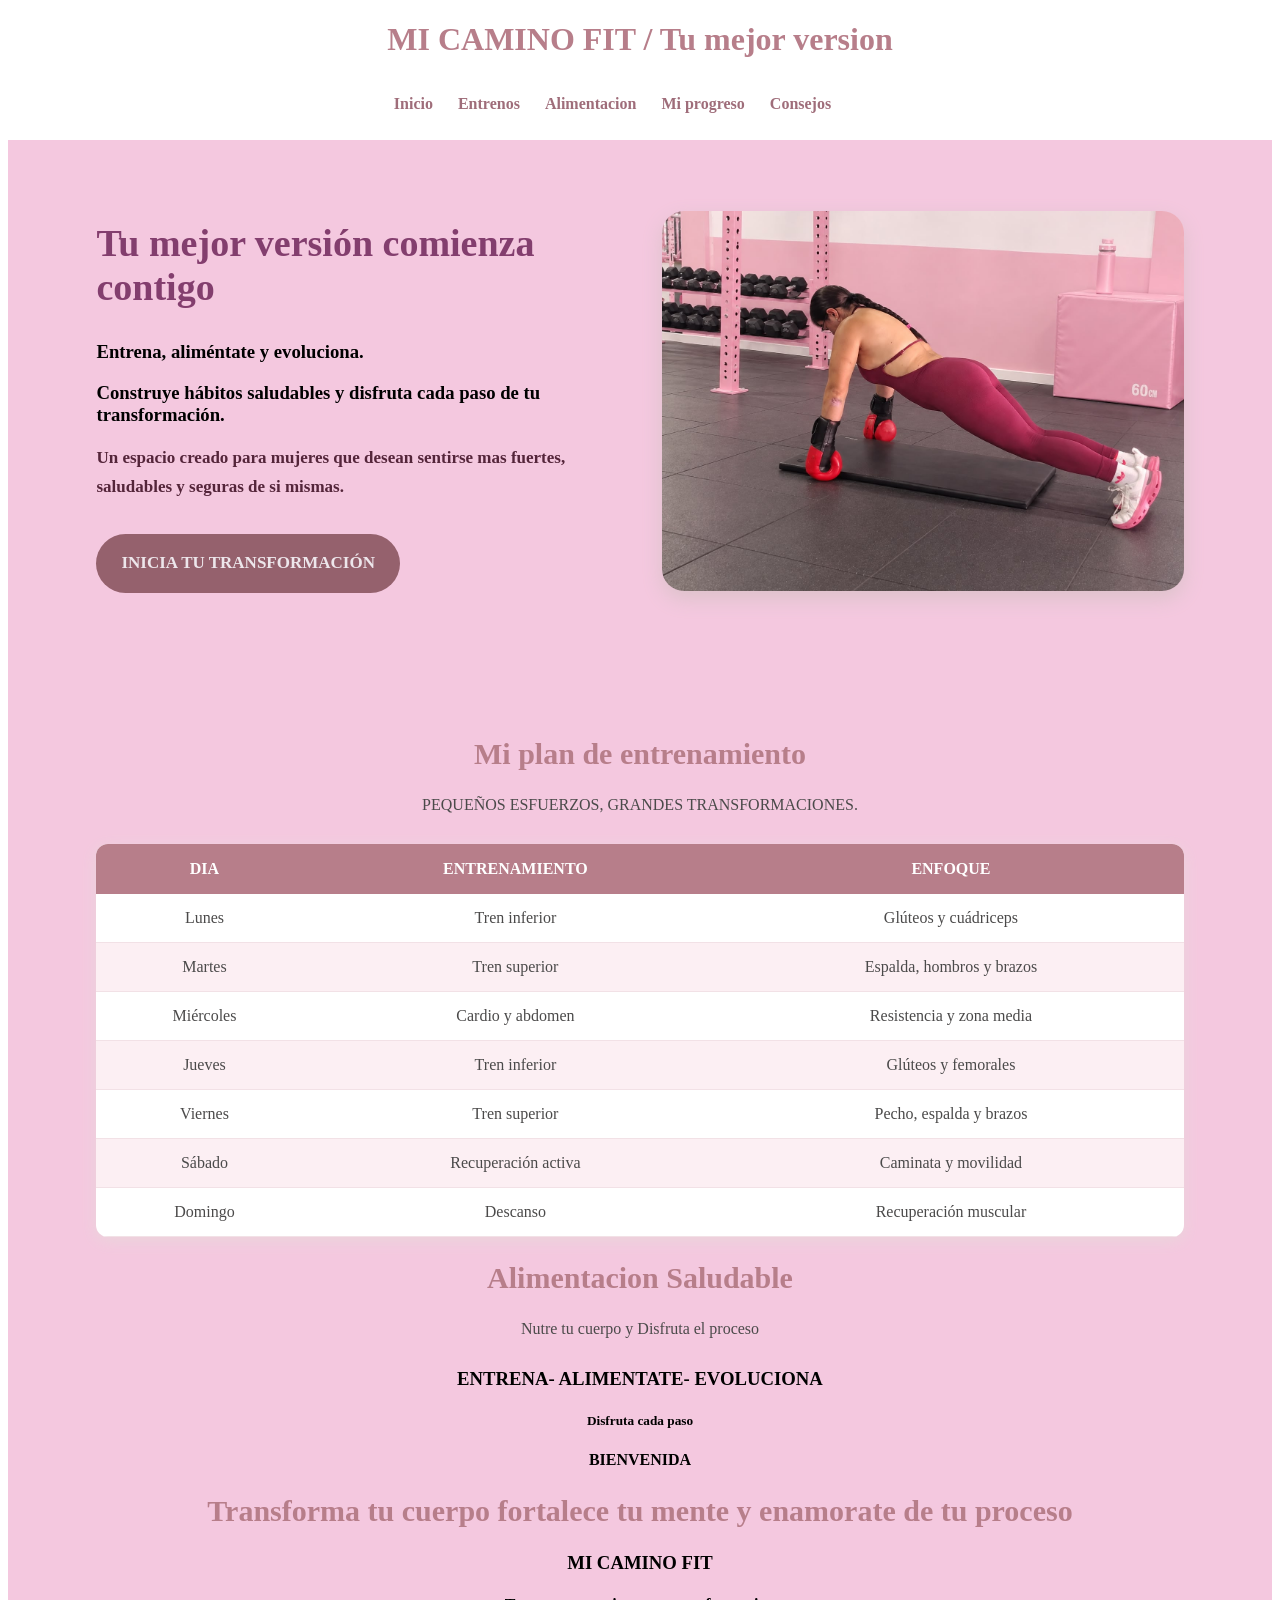
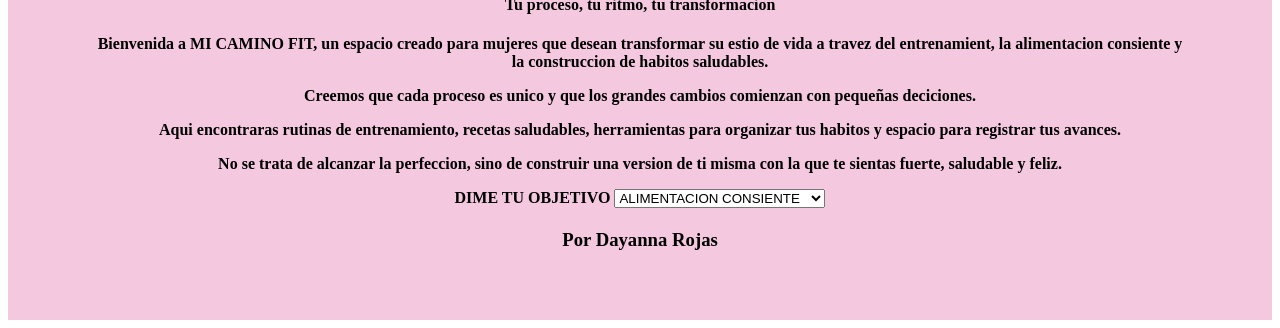
<file: index.html>
<!DOCTYPE html>
<html lang="es">

<head>
    <meta charset="UTF-8">
    <meta name="viewport" content="width=device-width, initial-scale=1.0">
    <title>MI CAMINO FIT</title>
    <link rel="stylesheet" href="style.css">

</head>
<style>            
</style>

<body>
    <header>
        <h1>MI CAMINO FIT / Tu mejor version</h1>
        <nav>
            <a href="#inicio">Inicio</a>
            <a href="#entrenos">Entrenos</a>
            <a href="#alimentacion">Alimentacion</a>
            <a href="#mi-progreso">Mi progreso</a>
            <a href="#consejos">Consejos</a>
            <nav>
    </header>
    <main>
        <section id="inicio" class="portada">

            <div class="texto-portada">
                <h2>Tu mejor versión comienza contigo</h2>
                <h3>
                    Entrena, aliméntate y evoluciona.<h3>
                        <h3>Construye hábitos saludables y disfruta
                            cada paso de tu transformación.
                            <h3>
                                <p>Un espacio creado para mujeres que desean sentirse mas fuertes, saludables y seguras
                                    de si
                                    mismas.
                                <p>

                                    <a href="#entrenamiento" class="boton">
                                        INICIA TU TRANSFORMACIÓN
                                    </a>
            </div>

            <img src="imagenes/portada.jpg" alt="Mi transformacion fisica" class="foto-principal" width="48"
                height="380">
        </section>
        <section id="entrenamiento" class="plan-entrenamiento">
            <h2>Mi plan de entrenamiento</h2>
            <p class="subtitulo">
                PEQUEÑOS ESFUERZOS, GRANDES TRANSFORMACIONES.
            </p>

            <table class="tabla-entreno">
                <thead>
                    <tr>
                        <th>DIA</th>
                        <th>ENTRENAMIENTO</th>
                        <th>ENFOQUE</th>
                    </tr>
                </thead>

                <tbody>
                    <tr>
                        <td>Lunes</td>
                        <td>Tren inferior</td>
                        <td>Glúteos y cuádriceps</td>
                    </tr>
                    <tr>
                        <td>Martes</td>
                        <td>Tren superior</td>
                        <td>Espalda, hombros y brazos</td>
                    </tr>
                    <tr>
                        <td>Miércoles</td>
                        <td>Cardio y abdomen</td>
                        <td>Resistencia y zona media</td>
                    </tr>
                    <tr>
                        <td>Jueves</td>
                        <td>Tren inferior</td>
                        <td>Glúteos y femorales</td>
                    </tr>
                    <tr>
                        <td>Viernes</td>
                        <td>Tren superior</td>
                        <td>Pecho, espalda y brazos</td>
                    </tr>
                    <tr>
                        <td>Sábado</td>
                        <td>Recuperación activa</td>
                        <td>Caminata y movilidad</td>
                    </tr>
                    <tr>
                        <td>Domingo</td>
                        <td>Descanso</td>
                        <td>Recuperación muscular</td>
                    </tr>
                </tbody>
            </table>
            <section id="alimentacion" class=alimentacion>
                <h2>Alimentacion Saludable</h2>
                <p class="subtitulo">Nutre tu cuerpo y Disfruta el proceso</p>
            </section>
            <H3>ENTRENA- ALIMENTATE- EVOLUCIONA</H3>
            <H5>Disfruta cada paso</H5>
            <h4>BIENVENIDA</h4>
            <h2>Transforma tu cuerpo fortalece tu mente y enamorate de tu proceso</h2>
            <h3>MI CAMINO FIT</h3>
            <h4>Tu proceso, tu ritmo, tu transformacion<h4>
                    <p>Bienvenida a MI CAMINO FIT, un espacio creado para mujeres que desean transformar su estio de
                        vida a
                        travez del entrenamient, la alimentacion consiente y la construccion de habitos saludables.
                    <p>Creemos que cada proceso es unico y que los grandes cambios comienzan con pequeñas deciciones.
                    </p>
                    </p>
                    <p>Aqui encontraras rutinas de entrenamiento, recetas saludables, herramientas para organizar tus
                        habitos y
                        espacio para registrar tus avances.</p>
                    <p>No se trata de alcanzar la perfeccion, sino de construir una version de ti misma con la que te
                        sientas
                        fuerte, saludable y feliz.</p>
                    <label for="name">DIME TU OBJETIVO</label>
                    <select>
                        <option value="option1">ALIMENTACION CONSIENTE</option>
                        <option value="option2">ENTRENO GYM</option>
                        <option value="option3">ENTRENO EN CASA</option>
                        <option value="option4">ENTRENO ESPACIO ABIERTO</option>
                    </select>
                    <h3>Por Dayanna Rojas</h3>
    </main>

</body>


</html>
</file>
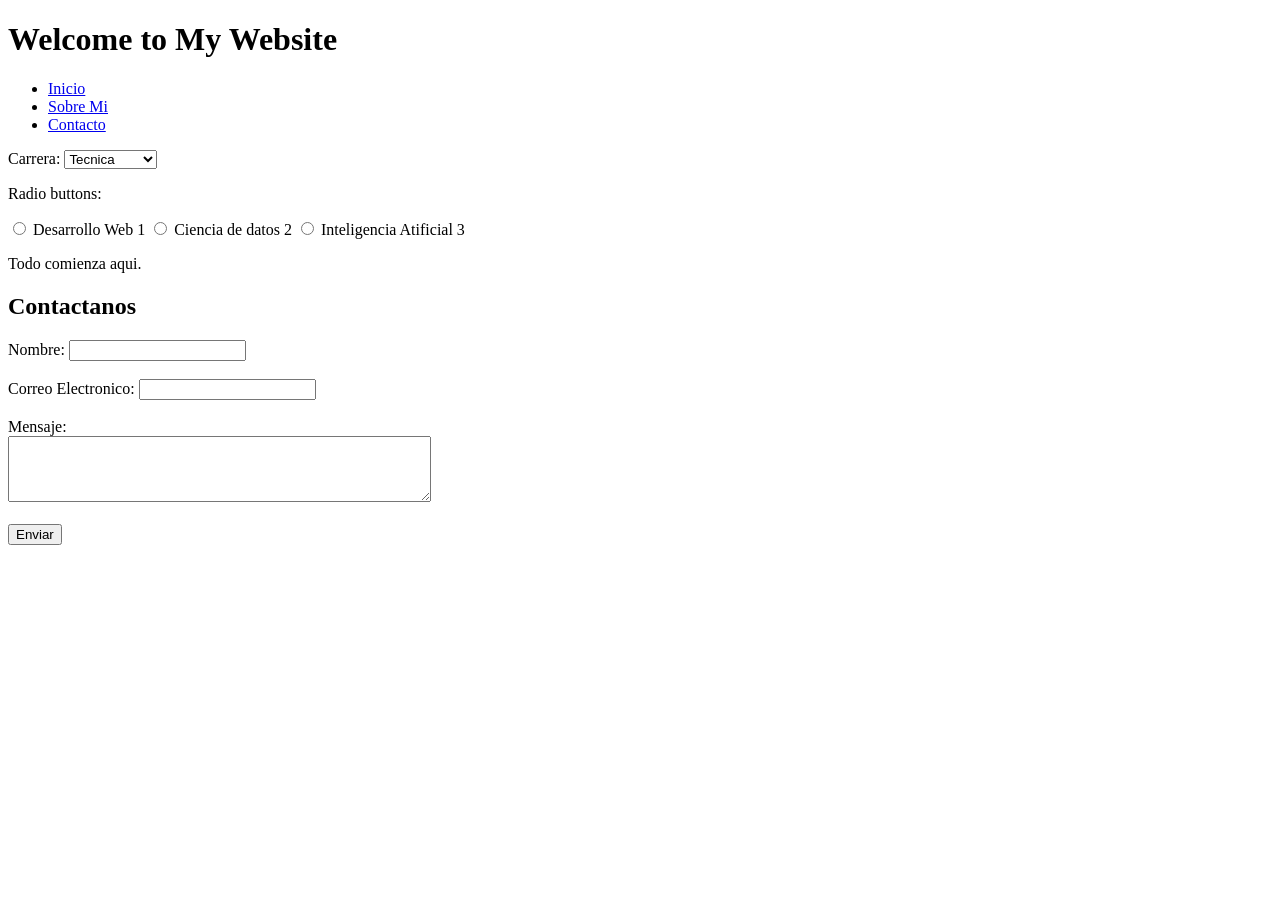
<file: ejemplo.html>
<!DOCTYPE html>
<html>

<head>
    <title>My Website</title>
</head>

<body>
    <header>
        <h1>Welcome to My Website</h1>
        <ul>
            <li><a href="inicio">Inicio</a></li>
            <li><a href="#sobre-mi">Sobre Mi</a></li>
            <li><a href="#contacto">Contacto</a></li>
        </ul>
    </header>
    <main>
        <section id="sobre-mi">
            <label for="name">Carrera:</label>
            <select>
                <option value="carrea-1">Tecnica</option>
                <option value="carrea-2">Tecnologica</option>
                <option value="carrea-3">Profesional</option>
                <option value="carrea-4">Maestria</option>
            </select>
            <!-- Radio buttons: -->
            <p>Radio buttons:</p>
            <input type="radio" id="option1" name="options" value="option1">
            <label for="option1">Desarrollo Web 1</label>
            <input type="radio" id="option2" name="options" value="option2">
            <label for="option2">Ciencia de datos 2</label>
            <input type="radio" id="option3" name="options" value="option3">
            <label for="option3">Inteligencia Atificial 3</label>
            <p>Todo comienza aqui.</p>
        </section>
        <section id="contacto">
            <h2>Contactanos</h2>
            <form>
                <label for="name">Nombre:</label>
                <input type="text" id="name" name="name" required><br><br>
                <label for="email">Correo Electronico:</label>
                <input type="email" id="email" name="email" required><br><br>
                <label for="message">Mensaje:</label><br>
                <textarea id="message" name="message" rows="4" cols="50" required></textarea><br><br>
                <input type="submit" value="Enviar">
            </form>
        </section>

    </main>
</body>

</html>
</file>
<file: style.css>
<style>
        body {
            background-color: #f7d3f1;

            h1 {
                color: #773364;
            }

            h2 {
                color: #7e175f;
            }

            H3 {
                color: #5a3557;
            }

            h4 {
                color: #2e1323;
            }

            h5 {
                color: #591250c6;
            }

            p {
                color: #361b50;
            }
        }


        .portada {
            display: flex;
            align-items: center;
            justify-content: space-between;
            gap: 30px;
            padding: 50px 7%;
            background-color: #f4c8df;
        }

        .texto-portada {
            flex: 1;
        }

        .texto-portada h2 {
            color: #6c2156d3;
            font-size: 38px;
        }

        .texto-portada p {
            color: #54253a;
            font-size: 17px;
            line-height: 1.7;
        }

        .foto-principal {
            width: 48%;
            height: 380px;
            object-fit: cover;
            border-radius: 22px;
            box-shadow: 0 8px 20px #DCC2CA;
        }

        .boton {
            display: inline-block;
            background-color: #95616D;
            color: rgb(237, 230, 235);
            padding: 15px 25px;
            border-radius: 30px;
            text-decoration: none;
            margin-top: 15px;
            font-weight: bold;
        }

        .boton:hover {
            background-color: #95616D;
        }

        .plan-entrenamiento {
            padding: 50px 7%;
            background-color: #f4c8df;
            text-align: center;
        }

        .plan-entrenamiento h2 {
            color: #B77E8A;
            font-size: 30px;
        }

        .subtitulo {
            color: #4b4a4a;
            margin-bottom: 30px;
        }

        .tabla-entreno {
            width: 100%;
            border-collapse: collapse;
            background-color: white;
            border-radius: 12px;
            overflow: hidden;
            box-shadow: 0 4px 15px #ead5db;
        }

        .tabla-entreno th {
            background-color: #B77E8A;
            color: white;
            padding: 16px;
        }

        .tabla-entreno td {
            padding: 15px;
            color: #4b4a4a;
            border-bottom: 1px solid #F2E1E6;
        }

        .tabla-entreno tr:nth-child(even) {
            background-color: #FCEFF3;
        }

        .tabla-entreno tr:hover {
            background-color: #f0baf1;
        }

        nav {
            display: flex;
            justify-content: center;
            gap: 25px;
            flex-wrap: wrap;
            padding: 15px;
        }

        nav a {
            color: #9F6D7A;
            text-decoration: none;
            font-weight: bold;
            transition: 0.3s;
        }

        nav a:hover {
            color: #D69AAA;
        }

        h1 {
            text-align: center;
            color: #B77E8A;
        }
    </style>
</file>
